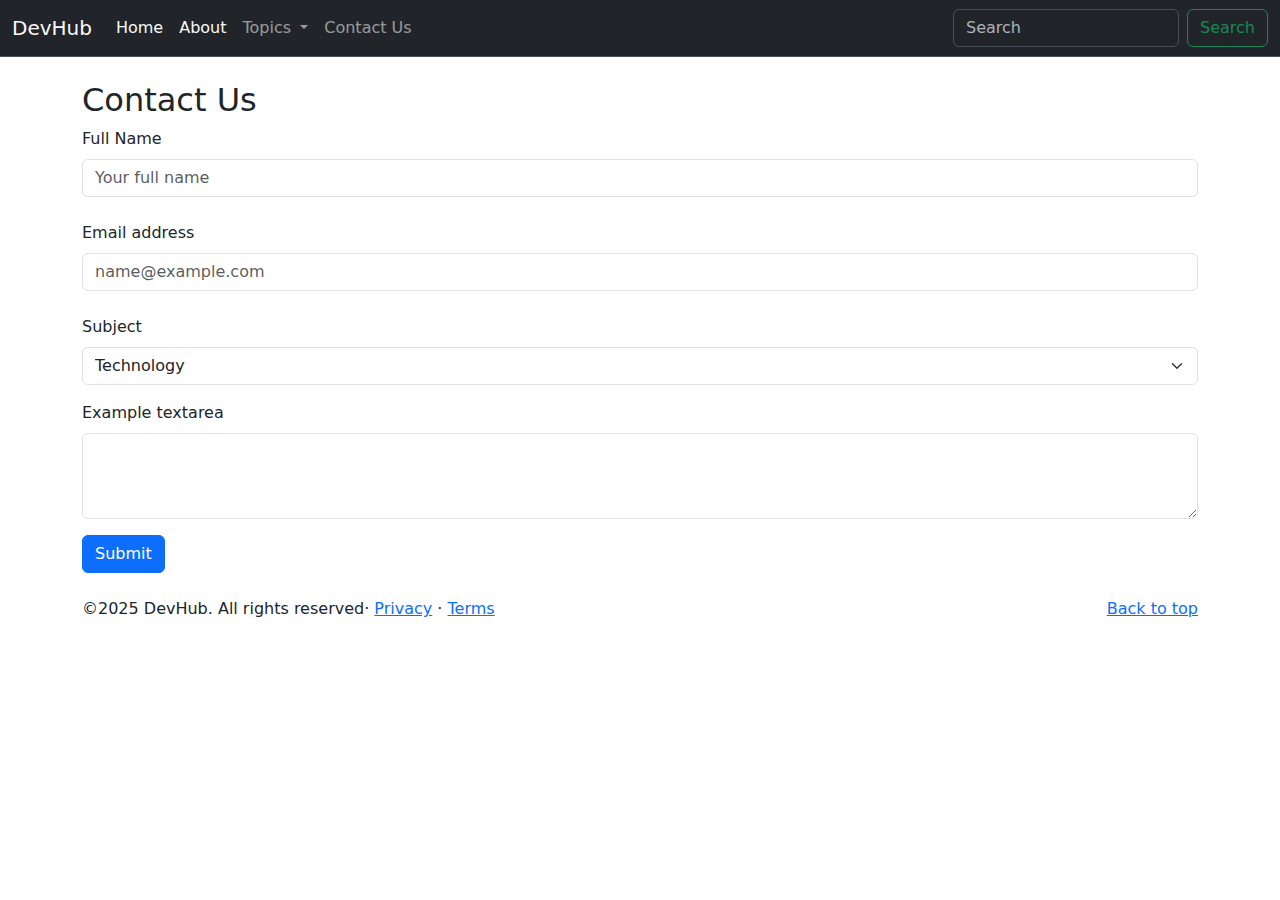
<file: contact.html>
<!doctype html>
<html lang="en">

<head>
    <meta charset="utf-8">
    <meta name="viewport" content="width=device-width, initial-scale=1">
    <title>Bootstrap demo</title>
    <link rel="stylesheet" href="https://cdn.jsdelivr.net/npm/bootstrap@5.3.6/dist/css/bootstrap.min.css">
</head>

<body>
    <nav class="navbar navbar-expand-lg bg-dark border-bottom border-body" data-bs-theme="dark">
        <div class="container-fluid">
            <a class="navbar-brand text-light" href="#">DevHub</a>
            <button class="navbar-toggler" type="button" data-bs-toggle="collapse"
                data-bs-target="#navbarSupportedContent" aria-controls="navbarSupportedContent" aria-expanded="false"
                aria-label="Toggle navigation">
                <span class="navbar-toggler-icon"></span>
            </button>
            <div class="collapse navbar-collapse" id="navbarSupportedContent">
                <ul class="navbar-nav me-auto mb-2 mb-lg-0">
                    <li class="nav-item">
                        <a class="nav-link active text-light" aria-current="page" href="index3.html">Home</a>
                    </li>
                    <li class="nav-item">
                        <a class="nav-link text-light" href="about.html">About</a>
                    </li>
                    <li class="nav-item dropdown">
                        <a class="nav-link dropdown-toggle" href="#" role="button" data-bs-toggle="dropdown"
                            aria-expanded="false">
                            Topics
                        </a>
                        <ul class="dropdown-menu">
                            <li><a class="dropdown-item" href="#">Web development</a></li>
                            <li><a class="dropdown-item" href="#">technoligy</a></li>
                            <li>
                                <hr class="dropdown-divider">
                            </li>
                            <li><a class="dropdown-item" href="#">Something else here</a></li>
                        </ul>
                    </li>
                    <li class="nav-item">
                    </li>
                    <a class="nav-link" href="contact.html">Contact Us</a>
                    </li>
                </ul>
                <form class="d-flex" role="search">
                    <input class="form-control me-2" type="search" placeholder="Search" aria-label="Search" />
                    <button class="btn btn-outline-success" type="submit">Search</button>
                </form>
            </div>
        </div>
    </nav>
    <div class="container my-4">
        <h2>Contact Us</h2>
        <form>
            <div class ="mb-3">
    
                <label for ="exampleFormControlInput1" class="form-label">Full Name</label>
                <input type="email" class="form-control" id="exampleFormControlInput1" placeholder="Your full name">

                <label for="exampleFormControlInput1" class="form-label mt-4">Email address</label>
                <input type="email" class="form-control" id="exampleFormControlInput1" placeholder="name@example.com">
                <label for="exampleFormControlInput1" class="form-label mt-4">Subject</label>
                <select class="form-select" aria-label="Default select example">
                    <option selected>Technology</option>
                    <option value="1">Web</option>
                    <option value="2">wev development</option>
                    <option value="3">other</option>
                </select>
            </div>
<div class="mb-3">
  <label for="exampleFormControlTextarea1" class="form-label">Example textarea</label>
  <textarea class="form-control" id="exampleFormControlTextarea1" rows="3"></textarea>
</div>
<input class="btn btn-primary" type="submit" value="Submit">
        </form>

    </div>
    </div>
    <footer class="container">
        <p class="float-end"><a href="#">Back to top</a></p>
        <p>©2025 DevHub. All rights reserved· <a href="#">Privacy</a> · <a href="#">Terms</a></p>
    </footer>
</file>
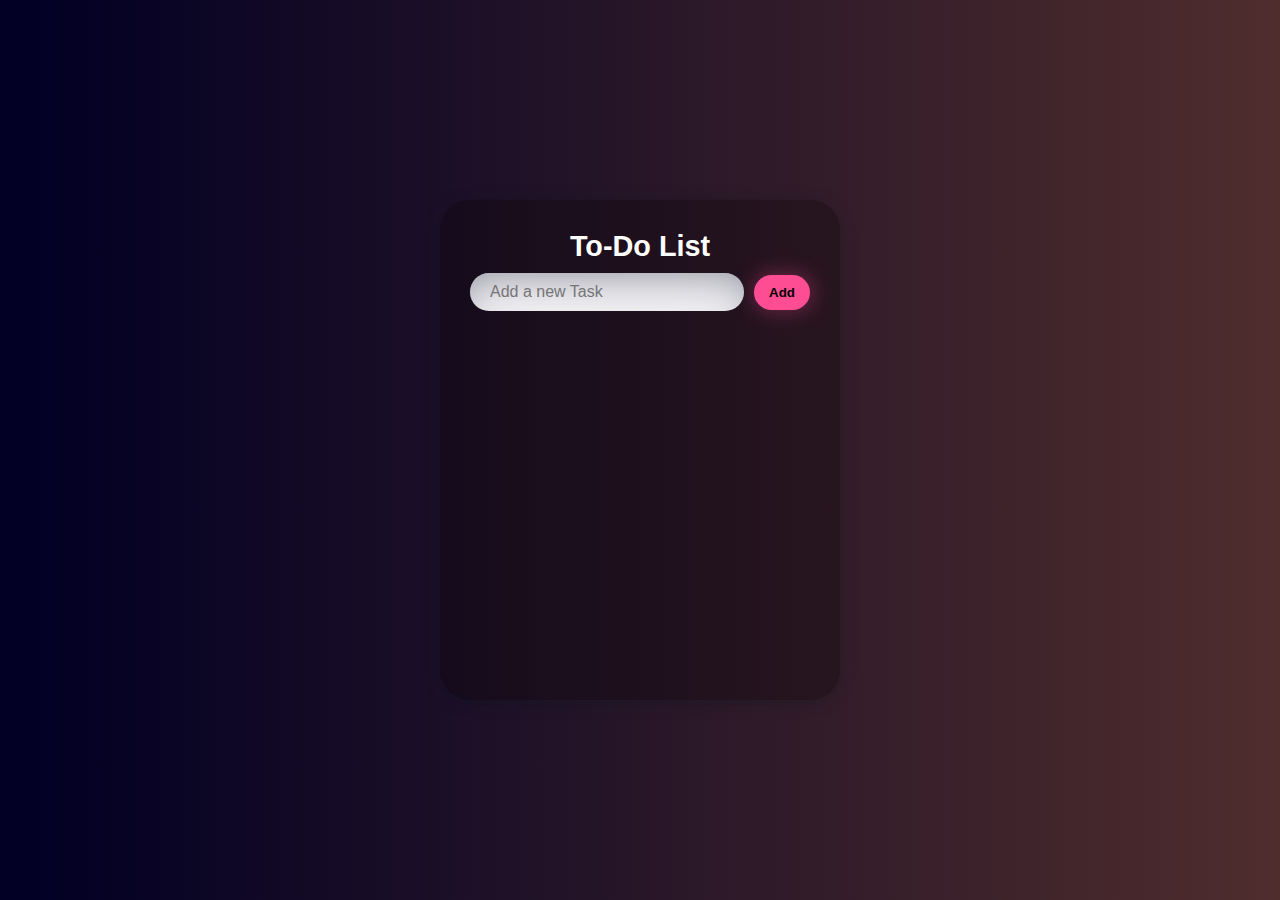
<file: index7.html>
<!DOCTYPE html>
<html lang="en">

<head>
    <meta charset="UTF-8">
    <meta name="viewport" content="width=device-width, initial-scale=1.0">
    <title>To-Do List App</title>
    <link rel="stylesheet" href="style6.css">
</head>

<body>
    <div class="container">
        <div class="box">
            <h1>To-Do List</h1>
            <div class="input-sec">
                <input type="search" placeholder="Add a new Task" id="search">
                <button onclick=addTask()>Add</button>
            </div>
            <ul class="task-list" id="tasklist">

            </ul>

        </div>
    </div>
    <script src="script1.js"></script>
</body>

</html>
</file>
<file: style6.css>
* {
    margin: 0;
    padding: 0;
    font-family: sans-serif;
    box-sizing: border-box;
}

body,
html {
    height: 100%;
    width: 100%;
    overflow: hidden;
}

.container {
    height: 100vh;
    background: linear-gradient(90deg, rgba(2, 0, 36, 1) 3%, rgba(79, 45, 45, 1) 100%, rgba(130, 64, 64, 1) 100%);
    width: 100%;
    display: flex;
    align-items: center;
    justify-content: center

}

.box {
    position: relative;
    height: 500px;
    width: 400px;
    border-radius: 30px;
    padding: 30px 30px;
    background-color: rgb(11 2 2 / 29%);
    box-shadow: rgba(14, 30, 37, 0.12) 0px 2px 4px 0px, rgba(14, 30, 37, 0.32) 0px 2px 16px 0px;
}

.box h1{
    width: 100%;
    text-align: center;
    font-size: 1.8rem;
    font-weight: 600;
    color: #fff;
}

#search{
    position: relative;
    width: 100%;
    padding: 10px 20px;
    border-radius: 30px;
    border: none;
    outline: none;
    font-size: 1rem;
    box-shadow: rgba(50, 50, 93, 0.25) 0px 30px 60px -12px inset, rgba(0, 0, 0, 0.3) 0px 18px 36px -18px inset;
}
.input-sec{
    display: flex;
    align-items: center;
    gap:10px;
 margin-top: 10px;
 margin-bottom: 20px;
}
button{
    padding: 10px 15px;
    border-radius: 30px;
    background-color:  #ff4d94;
    border: none;
    cursor: pointer;
    font-weight: bold;
    transition: 0.3s;
    box-shadow: 1px 0px 20px 3px rgba(255, 77, 148, 0.3);
}
button:hover{
    background-color: #e60073;
}

ul{
    list-style: none;
}
li{
    display: flex;
    border:1px solid white;
    border-radius: 30px;
    color: white;
    padding: 5px 12px;
    margin-top: 15px;
    align-items: center;
    justify-content: space-between;
}
</file>
